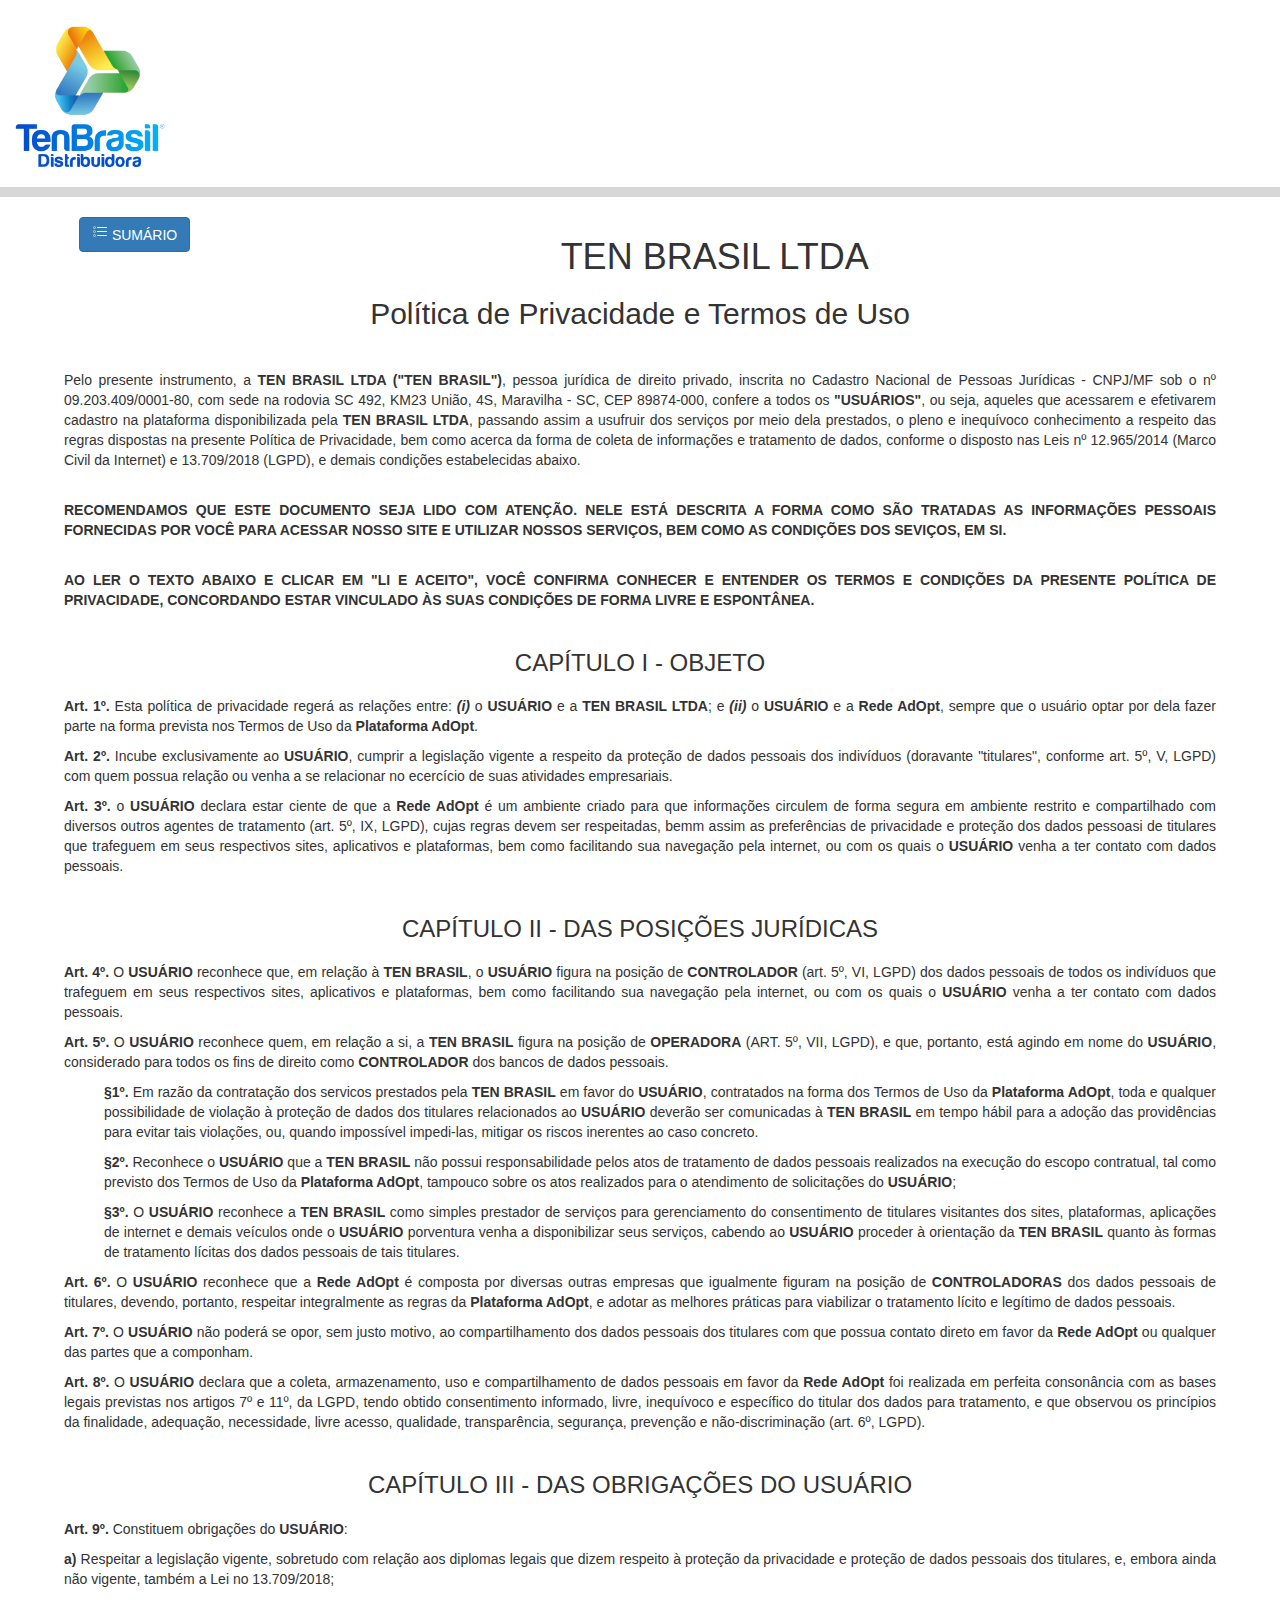
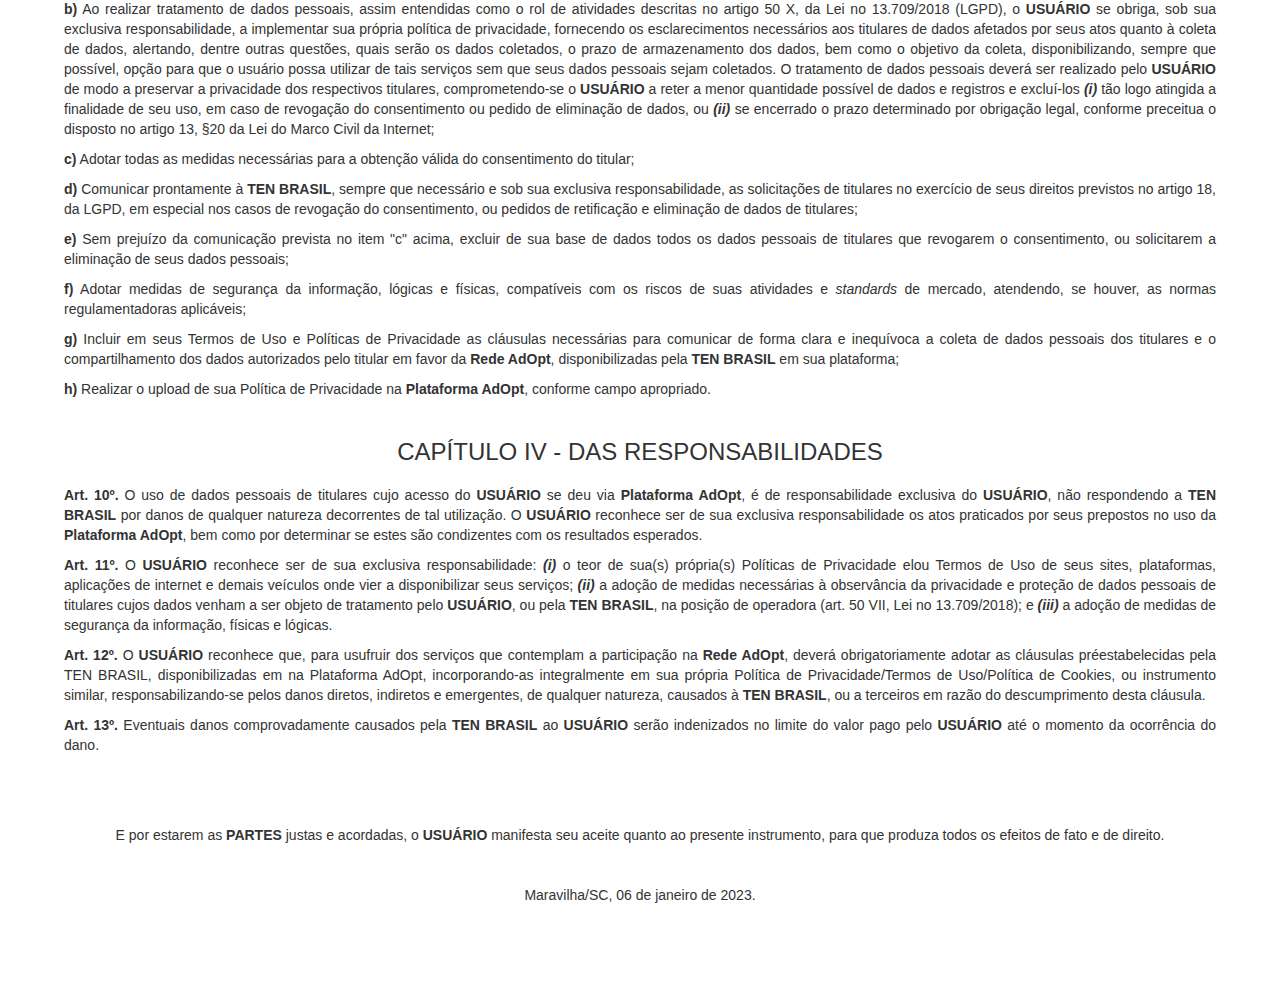
<file: index.html>
<!DOCTYPE html>
<html>
    <head>
        <meta charset="UTF-8">
        <meta name="viewport" content="width=device-width, initial-scale=1">
        <title>Política de Privacidade</title>

        <!-- CSS -->
        <link rel="stylesheet" type="text/CSS" href="teste.css">

        <!-- Fonte Roboto -->
        <link rel="preconnect" href="https://fonts.googleapis.com"><link rel="preconnect" href="https://fonts.gstatic.com" crossorigin>
        <link href="https://fonts.googleapis.com/css2?family=Roboto&display=swap" rel="stylesheet">

        <!-- Bootstrap -->
        <link href="https://cdn.jsdelivr.net/npm/bootstrap@5.3.0-alpha1/dist/css/bootstrap.min.css" rel="stylesheet" integrity="sha384-GLhlTQ8iRABdZLl6O3oVMWSktQOp6b7In1Zl3/Jr59b6EGGoI1aFkw7cmDA6j6gD" crossorigin="anonymous">
        <link rel="stylesheet" href="https://maxcdn.bootstrapcdn.com/bootstrap/3.3.7/css/bootstrap.min.css">

    </head>
    <body class="scrollspy-example posiotion-relative" id="inicio" data-spy="scroll" data-target=".list-group" data-offset="0">
        <div class="container-fluid">
            <div class="row">
                <div class="col-12 d-flex container-fluid justify-content-center" id="imagemTopo">
                    <img class="img-fluid" id="logo" src="logo_2.png" alt="logo_Ten_Brasil">
                </div>
            </div>
            <div class="row">
                <div class="col-2 container-fluid col-md-2 bd-sidebar" id="colunaEsquerda">
                    <div id="sumario">
                        <p class="position-fixed">
                            <a class="btn btn-primary" data-bs-toggle="collapse" href="#collapse" role="button" aria-expanded="false" aria-controls="collapseExample">
                                <svg xmlns="http://www.w3.org/2000/svg" width="16" height="16" fill="currentColor" class="bi bi-list-task" viewBox="0 0 16 16">
                                    <path fill-rule="evenodd" d="M2 2.5a.5.5 0 0 0-.5.5v1a.5.5 0 0 0 .5.5h1a.5.5 0 0 0 .5-.5V3a.5.5 0 0 0-.5-.5H2zM3 3H2v1h1V3z"/>
                                    <path d="M5 3.5a.5.5 0 0 1 .5-.5h9a.5.5 0 0 1 0 1h-9a.5.5 0 0 1-.5-.5zM5.5 7a.5.5 0 0 0 0 1h9a.5.5 0 0 0 0-1h-9zm0 4a.5.5 0 0 0 0 1h9a.5.5 0 0 0 0-1h-9z"/>
                                    <path fill-rule="evenodd" d="M1.5 7a.5.5 0 0 1 .5-.5h1a.5.5 0 0 1 .5.5v1a.5.5 0 0 1-.5.5H2a.5.5 0 0 1-.5-.5V7zM2 7h1v1H2V7zm0 3.5a.5.5 0 0 0-.5.5v1a.5.5 0 0 0 .5.5h1a.5.5 0 0 0 .5-.5v-1a.5.5 0 0 0-.5-.5H2zm1 .5H2v1h1v-1z"/>
                                </svg>
                                SUMÁRIO
                            </a>
                        </p>
                        <div class="collapse position-fixed" id="collapse">
                            <div class="card card-body" id="invisiCard">
                                <div id="list-example" class="list-group">
                                    <a class="list-group-item list-group-item-action" href="#inicio">
                                        Início
                                        <svg xmlns="http://www.w3.org/2000/svg" width="16" height="16" fill="currentColor" class="bi bi-receipt" viewBox="0 0 16 16">
                                            <path d="M1.92.506a.5.5 0 0 1 .434.14L3 1.293l.646-.647a.5.5 0 0 1 .708 0L5 1.293l.646-.647a.5.5 0 0 1 .708 0L7 1.293l.646-.647a.5.5 0 0 1 .708 0L9 1.293l.646-.647a.5.5 0 0 1 .708 0l.646.647.646-.647a.5.5 0 0 1 .708 0l.646.647.646-.647a.5.5 0 0 1 .801.13l.5 1A.5.5 0 0 1 15 2v12a.5.5 0 0 1-.053.224l-.5 1a.5.5 0 0 1-.8.13L13 14.707l-.646.647a.5.5 0 0 1-.708 0L11 14.707l-.646.647a.5.5 0 0 1-.708 0L9 14.707l-.646.647a.5.5 0 0 1-.708 0L7 14.707l-.646.647a.5.5 0 0 1-.708 0L5 14.707l-.646.647a.5.5 0 0 1-.708 0L3 14.707l-.646.647a.5.5 0 0 1-.801-.13l-.5-1A.5.5 0 0 1 1 14V2a.5.5 0 0 1 .053-.224l.5-1a.5.5 0 0 1 .367-.27zm.217 1.338L2 2.118v11.764l.137.274.51-.51a.5.5 0 0 1 .707 0l.646.647.646-.646a.5.5 0 0 1 .708 0l.646.646.646-.646a.5.5 0 0 1 .708 0l.646.646.646-.646a.5.5 0 0 1 .708 0l.646.646.646-.646a.5.5 0 0 1 .708 0l.646.646.646-.646a.5.5 0 0 1 .708 0l.509.509.137-.274V2.118l-.137-.274-.51.51a.5.5 0 0 1-.707 0L12 1.707l-.646.647a.5.5 0 0 1-.708 0L10 1.707l-.646.647a.5.5 0 0 1-.708 0L8 1.707l-.646.647a.5.5 0 0 1-.708 0L6 1.707l-.646.647a.5.5 0 0 1-.708 0L4 1.707l-.646.647a.5.5 0 0 1-.708 0l-.509-.51z"/>
                                            <path d="M3 4.5a.5.5 0 0 1 .5-.5h6a.5.5 0 1 1 0 1h-6a.5.5 0 0 1-.5-.5zm0 2a.5.5 0 0 1 .5-.5h6a.5.5 0 1 1 0 1h-6a.5.5 0 0 1-.5-.5zm0 2a.5.5 0 0 1 .5-.5h6a.5.5 0 1 1 0 1h-6a.5.5 0 0 1-.5-.5zm0 2a.5.5 0 0 1 .5-.5h6a.5.5 0 0 1 0 1h-6a.5.5 0 0 1-.5-.5zm8-6a.5.5 0 0 1 .5-.5h1a.5.5 0 0 1 0 1h-1a.5.5 0 0 1-.5-.5zm0 2a.5.5 0 0 1 .5-.5h1a.5.5 0 0 1 0 1h-1a.5.5 0 0 1-.5-.5zm0 2a.5.5 0 0 1 .5-.5h1a.5.5 0 0 1 0 1h-1a.5.5 0 0 1-.5-.5zm0 2a.5.5 0 0 1 .5-.5h1a.5.5 0 0 1 0 1h-1a.5.5 0 0 1-.5-.5z"/>
                                        </svg>
                                    </a>
                                    <a class="list-group-item list-group-item-action" href="#cabecalho">
                                        Introdução
                                        <svg xmlns="http://www.w3.org/2000/svg" width="16" height="16" fill="currentColor" class="bi bi-receipt" viewBox="0 0 16 16">
                                            <path d="M1.92.506a.5.5 0 0 1 .434.14L3 1.293l.646-.647a.5.5 0 0 1 .708 0L5 1.293l.646-.647a.5.5 0 0 1 .708 0L7 1.293l.646-.647a.5.5 0 0 1 .708 0L9 1.293l.646-.647a.5.5 0 0 1 .708 0l.646.647.646-.647a.5.5 0 0 1 .708 0l.646.647.646-.647a.5.5 0 0 1 .801.13l.5 1A.5.5 0 0 1 15 2v12a.5.5 0 0 1-.053.224l-.5 1a.5.5 0 0 1-.8.13L13 14.707l-.646.647a.5.5 0 0 1-.708 0L11 14.707l-.646.647a.5.5 0 0 1-.708 0L9 14.707l-.646.647a.5.5 0 0 1-.708 0L7 14.707l-.646.647a.5.5 0 0 1-.708 0L5 14.707l-.646.647a.5.5 0 0 1-.708 0L3 14.707l-.646.647a.5.5 0 0 1-.801-.13l-.5-1A.5.5 0 0 1 1 14V2a.5.5 0 0 1 .053-.224l.5-1a.5.5 0 0 1 .367-.27zm.217 1.338L2 2.118v11.764l.137.274.51-.51a.5.5 0 0 1 .707 0l.646.647.646-.646a.5.5 0 0 1 .708 0l.646.646.646-.646a.5.5 0 0 1 .708 0l.646.646.646-.646a.5.5 0 0 1 .708 0l.646.646.646-.646a.5.5 0 0 1 .708 0l.646.646.646-.646a.5.5 0 0 1 .708 0l.509.509.137-.274V2.118l-.137-.274-.51.51a.5.5 0 0 1-.707 0L12 1.707l-.646.647a.5.5 0 0 1-.708 0L10 1.707l-.646.647a.5.5 0 0 1-.708 0L8 1.707l-.646.647a.5.5 0 0 1-.708 0L6 1.707l-.646.647a.5.5 0 0 1-.708 0L4 1.707l-.646.647a.5.5 0 0 1-.708 0l-.509-.51z"/>
                                            <path d="M3 4.5a.5.5 0 0 1 .5-.5h6a.5.5 0 1 1 0 1h-6a.5.5 0 0 1-.5-.5zm0 2a.5.5 0 0 1 .5-.5h6a.5.5 0 1 1 0 1h-6a.5.5 0 0 1-.5-.5zm0 2a.5.5 0 0 1 .5-.5h6a.5.5 0 1 1 0 1h-6a.5.5 0 0 1-.5-.5zm0 2a.5.5 0 0 1 .5-.5h6a.5.5 0 0 1 0 1h-6a.5.5 0 0 1-.5-.5zm8-6a.5.5 0 0 1 .5-.5h1a.5.5 0 0 1 0 1h-1a.5.5 0 0 1-.5-.5zm0 2a.5.5 0 0 1 .5-.5h1a.5.5 0 0 1 0 1h-1a.5.5 0 0 1-.5-.5zm0 2a.5.5 0 0 1 .5-.5h1a.5.5 0 0 1 0 1h-1a.5.5 0 0 1-.5-.5zm0 2a.5.5 0 0 1 .5-.5h1a.5.5 0 0 1 0 1h-1a.5.5 0 0 1-.5-.5z"/>
                                        </svg>
                                    </a>
                                    <a class="list-group-item list-group-item-action" href="#refCap1">
                                        Capítulo 1 - Objeto
                                        <svg xmlns="http://www.w3.org/2000/svg" width="16" height="16" fill="currentColor" class="bi bi-receipt" viewBox="0 0 16 16">
                                            <path d="M1.92.506a.5.5 0 0 1 .434.14L3 1.293l.646-.647a.5.5 0 0 1 .708 0L5 1.293l.646-.647a.5.5 0 0 1 .708 0L7 1.293l.646-.647a.5.5 0 0 1 .708 0L9 1.293l.646-.647a.5.5 0 0 1 .708 0l.646.647.646-.647a.5.5 0 0 1 .708 0l.646.647.646-.647a.5.5 0 0 1 .801.13l.5 1A.5.5 0 0 1 15 2v12a.5.5 0 0 1-.053.224l-.5 1a.5.5 0 0 1-.8.13L13 14.707l-.646.647a.5.5 0 0 1-.708 0L11 14.707l-.646.647a.5.5 0 0 1-.708 0L9 14.707l-.646.647a.5.5 0 0 1-.708 0L7 14.707l-.646.647a.5.5 0 0 1-.708 0L5 14.707l-.646.647a.5.5 0 0 1-.708 0L3 14.707l-.646.647a.5.5 0 0 1-.801-.13l-.5-1A.5.5 0 0 1 1 14V2a.5.5 0 0 1 .053-.224l.5-1a.5.5 0 0 1 .367-.27zm.217 1.338L2 2.118v11.764l.137.274.51-.51a.5.5 0 0 1 .707 0l.646.647.646-.646a.5.5 0 0 1 .708 0l.646.646.646-.646a.5.5 0 0 1 .708 0l.646.646.646-.646a.5.5 0 0 1 .708 0l.646.646.646-.646a.5.5 0 0 1 .708 0l.646.646.646-.646a.5.5 0 0 1 .708 0l.509.509.137-.274V2.118l-.137-.274-.51.51a.5.5 0 0 1-.707 0L12 1.707l-.646.647a.5.5 0 0 1-.708 0L10 1.707l-.646.647a.5.5 0 0 1-.708 0L8 1.707l-.646.647a.5.5 0 0 1-.708 0L6 1.707l-.646.647a.5.5 0 0 1-.708 0L4 1.707l-.646.647a.5.5 0 0 1-.708 0l-.509-.51z"/>
                                            <path d="M3 4.5a.5.5 0 0 1 .5-.5h6a.5.5 0 1 1 0 1h-6a.5.5 0 0 1-.5-.5zm0 2a.5.5 0 0 1 .5-.5h6a.5.5 0 1 1 0 1h-6a.5.5 0 0 1-.5-.5zm0 2a.5.5 0 0 1 .5-.5h6a.5.5 0 1 1 0 1h-6a.5.5 0 0 1-.5-.5zm0 2a.5.5 0 0 1 .5-.5h6a.5.5 0 0 1 0 1h-6a.5.5 0 0 1-.5-.5zm8-6a.5.5 0 0 1 .5-.5h1a.5.5 0 0 1 0 1h-1a.5.5 0 0 1-.5-.5zm0 2a.5.5 0 0 1 .5-.5h1a.5.5 0 0 1 0 1h-1a.5.5 0 0 1-.5-.5zm0 2a.5.5 0 0 1 .5-.5h1a.5.5 0 0 1 0 1h-1a.5.5 0 0 1-.5-.5zm0 2a.5.5 0 0 1 .5-.5h1a.5.5 0 0 1 0 1h-1a.5.5 0 0 1-.5-.5z"/>
                                        </svg>
                                    </a>
                                    <a class="list-group-item list-group-item-action" href="#art_3">
                                        Capítulo 2 - <br/>Das Posições Jurídicas
                                        <svg xmlns="http://www.w3.org/2000/svg" width="16" height="16" fill="currentColor" class="bi bi-receipt" viewBox="0 0 16 16">
                                            <path d="M1.92.506a.5.5 0 0 1 .434.14L3 1.293l.646-.647a.5.5 0 0 1 .708 0L5 1.293l.646-.647a.5.5 0 0 1 .708 0L7 1.293l.646-.647a.5.5 0 0 1 .708 0L9 1.293l.646-.647a.5.5 0 0 1 .708 0l.646.647.646-.647a.5.5 0 0 1 .708 0l.646.647.646-.647a.5.5 0 0 1 .801.13l.5 1A.5.5 0 0 1 15 2v12a.5.5 0 0 1-.053.224l-.5 1a.5.5 0 0 1-.8.13L13 14.707l-.646.647a.5.5 0 0 1-.708 0L11 14.707l-.646.647a.5.5 0 0 1-.708 0L9 14.707l-.646.647a.5.5 0 0 1-.708 0L7 14.707l-.646.647a.5.5 0 0 1-.708 0L5 14.707l-.646.647a.5.5 0 0 1-.708 0L3 14.707l-.646.647a.5.5 0 0 1-.801-.13l-.5-1A.5.5 0 0 1 1 14V2a.5.5 0 0 1 .053-.224l.5-1a.5.5 0 0 1 .367-.27zm.217 1.338L2 2.118v11.764l.137.274.51-.51a.5.5 0 0 1 .707 0l.646.647.646-.646a.5.5 0 0 1 .708 0l.646.646.646-.646a.5.5 0 0 1 .708 0l.646.646.646-.646a.5.5 0 0 1 .708 0l.646.646.646-.646a.5.5 0 0 1 .708 0l.646.646.646-.646a.5.5 0 0 1 .708 0l.509.509.137-.274V2.118l-.137-.274-.51.51a.5.5 0 0 1-.707 0L12 1.707l-.646.647a.5.5 0 0 1-.708 0L10 1.707l-.646.647a.5.5 0 0 1-.708 0L8 1.707l-.646.647a.5.5 0 0 1-.708 0L6 1.707l-.646.647a.5.5 0 0 1-.708 0L4 1.707l-.646.647a.5.5 0 0 1-.708 0l-.509-.51z"/>
                                            <path d="M3 4.5a.5.5 0 0 1 .5-.5h6a.5.5 0 1 1 0 1h-6a.5.5 0 0 1-.5-.5zm0 2a.5.5 0 0 1 .5-.5h6a.5.5 0 1 1 0 1h-6a.5.5 0 0 1-.5-.5zm0 2a.5.5 0 0 1 .5-.5h6a.5.5 0 1 1 0 1h-6a.5.5 0 0 1-.5-.5zm0 2a.5.5 0 0 1 .5-.5h6a.5.5 0 0 1 0 1h-6a.5.5 0 0 1-.5-.5zm8-6a.5.5 0 0 1 .5-.5h1a.5.5 0 0 1 0 1h-1a.5.5 0 0 1-.5-.5zm0 2a.5.5 0 0 1 .5-.5h1a.5.5 0 0 1 0 1h-1a.5.5 0 0 1-.5-.5zm0 2a.5.5 0 0 1 .5-.5h1a.5.5 0 0 1 0 1h-1a.5.5 0 0 1-.5-.5zm0 2a.5.5 0 0 1 .5-.5h1a.5.5 0 0 1 0 1h-1a.5.5 0 0 1-.5-.5z"/>
                                        </svg>
                                    </a>
                                    <a class="list-group-item list-group-item-action" href="#art_8">
                                        Capítulo 3 - <br/>Das Obrigações do Usuário
                                        <svg xmlns="http://www.w3.org/2000/svg" width="16" height="16" fill="currentColor" class="bi bi-receipt" viewBox="0 0 16 16">
                                            <path d="M1.92.506a.5.5 0 0 1 .434.14L3 1.293l.646-.647a.5.5 0 0 1 .708 0L5 1.293l.646-.647a.5.5 0 0 1 .708 0L7 1.293l.646-.647a.5.5 0 0 1 .708 0L9 1.293l.646-.647a.5.5 0 0 1 .708 0l.646.647.646-.647a.5.5 0 0 1 .708 0l.646.647.646-.647a.5.5 0 0 1 .801.13l.5 1A.5.5 0 0 1 15 2v12a.5.5 0 0 1-.053.224l-.5 1a.5.5 0 0 1-.8.13L13 14.707l-.646.647a.5.5 0 0 1-.708 0L11 14.707l-.646.647a.5.5 0 0 1-.708 0L9 14.707l-.646.647a.5.5 0 0 1-.708 0L7 14.707l-.646.647a.5.5 0 0 1-.708 0L5 14.707l-.646.647a.5.5 0 0 1-.708 0L3 14.707l-.646.647a.5.5 0 0 1-.801-.13l-.5-1A.5.5 0 0 1 1 14V2a.5.5 0 0 1 .053-.224l.5-1a.5.5 0 0 1 .367-.27zm.217 1.338L2 2.118v11.764l.137.274.51-.51a.5.5 0 0 1 .707 0l.646.647.646-.646a.5.5 0 0 1 .708 0l.646.646.646-.646a.5.5 0 0 1 .708 0l.646.646.646-.646a.5.5 0 0 1 .708 0l.646.646.646-.646a.5.5 0 0 1 .708 0l.646.646.646-.646a.5.5 0 0 1 .708 0l.509.509.137-.274V2.118l-.137-.274-.51.51a.5.5 0 0 1-.707 0L12 1.707l-.646.647a.5.5 0 0 1-.708 0L10 1.707l-.646.647a.5.5 0 0 1-.708 0L8 1.707l-.646.647a.5.5 0 0 1-.708 0L6 1.707l-.646.647a.5.5 0 0 1-.708 0L4 1.707l-.646.647a.5.5 0 0 1-.708 0l-.509-.51z"/>
                                            <path d="M3 4.5a.5.5 0 0 1 .5-.5h6a.5.5 0 1 1 0 1h-6a.5.5 0 0 1-.5-.5zm0 2a.5.5 0 0 1 .5-.5h6a.5.5 0 1 1 0 1h-6a.5.5 0 0 1-.5-.5zm0 2a.5.5 0 0 1 .5-.5h6a.5.5 0 1 1 0 1h-6a.5.5 0 0 1-.5-.5zm0 2a.5.5 0 0 1 .5-.5h6a.5.5 0 0 1 0 1h-6a.5.5 0 0 1-.5-.5zm8-6a.5.5 0 0 1 .5-.5h1a.5.5 0 0 1 0 1h-1a.5.5 0 0 1-.5-.5zm0 2a.5.5 0 0 1 .5-.5h1a.5.5 0 0 1 0 1h-1a.5.5 0 0 1-.5-.5zm0 2a.5.5 0 0 1 .5-.5h1a.5.5 0 0 1 0 1h-1a.5.5 0 0 1-.5-.5zm0 2a.5.5 0 0 1 .5-.5h1a.5.5 0 0 1 0 1h-1a.5.5 0 0 1-.5-.5z"/>
                                        </svg>
                                    </a>
                                    <a class="list-group-item list-group-item-action" href="#obriga_g" id="is4">
                                        Capítulo 4 - <br/>Das Responsabilidades
                                        <svg xmlns="http://www.w3.org/2000/svg" width="16" height="16" fill="currentColor" class="bi bi-receipt-cutoff" viewBox="0 0 16 16">
                                            <path d="M3 4.5a.5.5 0 0 1 .5-.5h6a.5.5 0 1 1 0 1h-6a.5.5 0 0 1-.5-.5zm0 2a.5.5 0 0 1 .5-.5h6a.5.5 0 1 1 0 1h-6a.5.5 0 0 1-.5-.5zm0 2a.5.5 0 0 1 .5-.5h6a.5.5 0 1 1 0 1h-6a.5.5 0 0 1-.5-.5zm0 2a.5.5 0 0 1 .5-.5h6a.5.5 0 0 1 0 1h-6a.5.5 0 0 1-.5-.5zm0 2a.5.5 0 0 1 .5-.5h6a.5.5 0 0 1 0 1h-6a.5.5 0 0 1-.5-.5zM11.5 4a.5.5 0 0 0 0 1h1a.5.5 0 0 0 0-1h-1zm0 2a.5.5 0 0 0 0 1h1a.5.5 0 0 0 0-1h-1zm0 2a.5.5 0 0 0 0 1h1a.5.5 0 0 0 0-1h-1zm0 2a.5.5 0 0 0 0 1h1a.5.5 0 0 0 0-1h-1zm0 2a.5.5 0 0 0 0 1h1a.5.5 0 0 0 0-1h-1z"/>
                                            <path d="M2.354.646a.5.5 0 0 0-.801.13l-.5 1A.5.5 0 0 0 1 2v13H.5a.5.5 0 0 0 0 1h15a.5.5 0 0 0 0-1H15V2a.5.5 0 0 0-.053-.224l-.5-1a.5.5 0 0 0-.8-.13L13 1.293l-.646-.647a.5.5 0 0 0-.708 0L11 1.293l-.646-.647a.5.5 0 0 0-.708 0L9 1.293 8.354.646a.5.5 0 0 0-.708 0L7 1.293 6.354.646a.5.5 0 0 0-.708 0L5 1.293 4.354.646a.5.5 0 0 0-.708 0L3 1.293 2.354.646zm-.217 1.198.51.51a.5.5 0 0 0 .707 0L4 1.707l.646.647a.5.5 0 0 0 .708 0L6 1.707l.646.647a.5.5 0 0 0 .708 0L8 1.707l.646.647a.5.5 0 0 0 .708 0L10 1.707l.646.647a.5.5 0 0 0 .708 0L12 1.707l.646.647a.5.5 0 0 0 .708 0l.509-.51.137.274V15H2V2.118l.137-.274z"/>
                                        </svg>
                                    </a>
                                </div>
                            </div>
                        </div>
                    </div>
                </div>
                <div class="col-8" id="colunaPrincipal">
                    <div id="cabecalho">
                        <h1 class="tenBrasil" id="tenBrasil">
                            TEN BRASIL LTDA
                        </h1>
                        <h2 id="nomeDocumento">
                            Política de Privacidade e Termos de Uso
                        </h2>
                    </div>
                    <div class="text-justify" id="conteudo">
                        <div id="introducao">
                            <p>
                                Pelo presente instrumento, a <strong>TEN BRASIL LTDA ("TEN BRASIL")</strong>, pessoa jurídica de direito privado, inscrita no Cadastro Nacional de Pessoas Jurídicas - CNPJ/MF sob o nº 09.203.409/0001-80, com sede na rodovia SC 492, KM23 União, 4S, Maravilha - SC, CEP 89874-000, confere a todos os <strong>"USUÁRIOS"</strong>, ou seja, aqueles que acessarem e efetivarem cadastro na plataforma disponibilizada pela <strong>TEN BRASIL LTDA</strong>, passando assim a usufruir dos serviços por meio dela prestados, o pleno e inequívoco conhecimento a respeito das regras dispostas na presente Política de Privacidade, bem como acerca da forma de coleta de informações e tratamento de dados, conforme o disposto nas Leis nº 12.965/2014 (Marco Civil da Internet) e 13.709/2018 (LGPD), e demais condições estabelecidas abaixo.
                            </p>
                            <br/>
                            <p>
                                <strong>
                                    RECOMENDAMOS QUE ESTE DOCUMENTO SEJA LIDO COM ATENÇÃO. NELE ESTÁ DESCRITA A FORMA COMO SÃO TRATADAS AS INFORMAÇÕES PESSOAIS FORNECIDAS POR VOCÊ PARA ACESSAR NOSSO SITE E UTILIZAR NOSSOS SERVIÇOS, BEM COMO AS CONDIÇÕES DOS SEVIÇOS, EM SI.
                                </strong>
                            </p>
                            <br/>
                            <div id="refCap1">
                                <p>
                                    <strong>
                                        AO LER O TEXTO ABAIXO E CLICAR EM "LI E ACEITO", VOCÊ CONFIRMA CONHECER E ENTENDER OS TERMOS E CONDIÇÕES DA PRESENTE POLÍTICA DE PRIVACIDADE, CONCORDANDO ESTAR VINCULADO ÀS SUAS CONDIÇÕES DE FORMA LIVRE E ESPONTÂNEA.
                                    </strong>
                                </p>
                            </div>
                        </div>
                        <div class="capitulo">
                            <h3 class="tituloCapitulo" id="capitulo_1">
                                CAPÍTULO I - OBJETO
                            </h3>
                            <div class="artigoContainer">
                                <p id="artigo_1">
                                    <strong>Art. 1º.</strong> Esta política de privacidade regerá as relações entre: <b><i>(i)</i></b> o <strong>USUÁRIO</strong> e a <strong>TEN BRASIL LTDA</strong>; e <b><i>(ii)</i></b> o <strong>USUÁRIO</strong> e a <strong>Rede AdOpt</strong>, sempre que o usuário optar por dela fazer parte na forma prevista nos Termos de Uso da <strong>Plataforma AdOpt</strong>.
                                </p>
                                <div id="artigo_2">
                                    <p>
                                        <strong>Art. 2º.</strong> Incube exclusivamente ao <strong>USUÁRIO</strong>, cumprir a legislação vigente a respeito da proteção de dados pessoais dos indivíduos (doravante "titulares", conforme art. 5º, V, LGPD) com quem possua relação ou venha a se relacionar no ecercício de suas atividades empresariais.
                                    </p>
                                </div>
                                <div id="artigo_3">
                                    <p id="art_3">
                                        <strong>Art. 3º.</strong> o <strong>USUÁRIO</strong> declara estar ciente de que a <strong>Rede AdOpt</strong> é um ambiente criado para que informações circulem de forma segura em ambiente restrito e compartilhado com diversos outros agentes de tratamento (art. 5º, IX, LGPD), cujas regras devem ser respeitadas, bemm assim as preferências de privacidade e proteção dos dados pessoasi de titulares que trafeguem em seus respectivos sites, aplicativos e plataformas, bem como facilitando sua navegação pela internet, ou com os quais o <strong>USUÁRIO</strong> venha a ter contato com dados pessoais.
                                    </p>
                                </div>
                            </div>
                        </div>
                        <div class="capitulo">
                            <h3 class="tituloCapitulo" id="capitulo_2">
                                CAPÍTULO II - DAS POSIÇÕES JURÍDICAS
                            </h3>
                            <div class="artigoContainer">
                                <p id="artigo_4">
                                    <strong>Art. 4º.</strong> O <strong>USUÁRIO</strong> reconhece que, em relação à <strong>TEN BRASIL</strong>, o <strong>USUÁRIO</strong> figura na posição de <strong>CONTROLADOR</strong> (art. 5º, VI, LGPD) dos dados pessoais de todos os indivíduos que trafeguem em seus respectivos sites, aplicativos e plataformas, bem como facilitando sua navegação pela internet, ou com os quais o <strong>USUÁRIO</strong> venha a ter contato com dados pessoais.
                                </p>
                                <p id="artigo_5">
                                    <strong>Art. 5º.</strong> O <strong>USUÁRIO</strong> reconhece quem, em relação a si, a <strong>TEN BRASIL</strong> figura na posição de <strong>OPERADORA</strong> (ART. 5º, VII, LGPD), e que, portanto, está agindo em nome do <strong>USUÁRIO</strong>, considerado para todos os fins de direito como <strong>CONTROLADOR</strong> dos bancos de dados pessoais.
                                </p>
                                <div class="incisoContainer">
                                    <p class="inciso">
                                        <strong>&sect;1º.</strong> Em razão da contratação dos servicos prestados pela <strong>TEN BRASIL</strong> em favor do <strong>USUÁRIO</strong>, contratados na forma dos Termos de Uso da <strong>Plataforma AdOpt</strong>, toda e qualquer possibilidade de violação à proteção de dados dos titulares relacionados ao <strong>USUÁRIO</strong> deverão ser comunicadas à <strong>TEN BRASIL</strong> em tempo hábil para a adoção das providências para evitar tais violações, ou, quando impossível impedi-las, mitigar os riscos inerentes ao caso concreto.
                                    </p>
                                    <p class="inciso">
                                        <strong>&sect;2º.</strong> Reconhece o <strong>USUÁRIO</strong> que a <strong>TEN BRASIL</strong> não possui responsabilidade pelos atos de tratamento de dados pessoais realizados na execução do escopo contratual, tal como previsto dos Termos de Uso da <strong>Plataforma AdOpt</strong>, tampouco sobre os atos realizados para o atendimento de solicitações do <strong>USUÁRIO</strong>;
                                    </p>
                                    <p class="inciso">
                                        <strong>&sect;3º.</strong> O <strong>USUÁRIO</strong> reconhece a <strong>TEN BRASIL</strong> como simples prestador de serviços para gerenciamento do consentimento de titulares visitantes dos sites, plataformas, aplicações de internet e demais veículos onde o <strong>USUÁRIO</strong> porventura venha a disponibilizar seus serviços, cabendo ao <strong>USUÁRIO</strong> proceder à orientação da <strong>TEN BRASIL</strong> quanto às formas de tratamento lícitas dos dados pessoais de tais titulares.
                                    </p>
                                </div>
                                <p id="artigo_6">
                                    <strong>Art. 6º.</strong> O <strong>USUÁRIO</strong> reconhece que a <strong>Rede AdOpt</strong> é composta por diversas outras empresas que igualmente figuram na posição de <strong>CONTROLADORAS</strong> dos dados pessoais de titulares, devendo, portanto, respeitar integralmente as regras da <strong>Plataforma AdOpt</strong>, e adotar as melhores práticas para viabilizar o tratamento lícito e legítimo de dados pessoais.
                                </p>
                                <div id="artigo_7">
                                    <p>
                                        <strong>Art. 7º.</strong> O <strong>USUÁRIO</strong> não poderá se opor, sem justo motivo, ao compartilhamento dos dados pessoais dos titulares com que possua contato direto em favor da <strong>Rede AdOpt</strong> ou qualquer das partes que a componham.
                                    </p>
                                </div>
                                <div id="artigo_8">
                                    <p id="art_8">
                                        <strong>Art. 8º.</strong>  O <strong>USUÁRIO</strong> declara que a coleta, armazenamento, uso e compartilhamento de dados pessoais em favor da <strong>Rede AdOpt</strong> foi realizada em perfeita consonância com as bases legais previstas nos artigos 7º e 11º, da LGPD, tendo obtido consentimento informado, livre, inequívoco e específico do titular dos dados para tratamento, e que observou os princípios da finalidade, adequação, necessidade, livre acesso, qualidade, transparência, segurança, prevenção e não-discriminação (art. 6º, LGPD).
                                    </p>
                                </div>
                            </div>
                        </div>
                        <div class="capitulo">
                            <h3 class="tituloCapitulo" id="capitulo_3">
                                CAPÍTULO III - DAS OBRIGAÇÕES DO USUÁRIO
                            </h3>
                            <div class="artigoContainer">
                                <p id="artigo_9">
                                    <strong>Art. 9º.</strong> Constituem obrigações do <strong>USUÁRIO</strong>:
                                </p>
                                <div id="obrigacaoContainer">
                                    <p id="obrigacao_a">
                                        <strong>a)</strong> Respeitar a legislação vigente, sobretudo com relação aos diplomas legais que dizem respeito à proteção da privacidade e proteção de dados pessoais dos titulares, e, embora ainda não vigente, também a Lei no 13.709/2018;
                                    </p>
                                    <p id="obrigacao_b">
                                        <strong>b)</strong> Ao realizar tratamento de dados pessoais, assim entendidas como o rol de atividades descritas no artigo 50 X, da Lei no 13.709/2018 (LGPD), o <strong>USUÁRIO</strong> se obriga, sob sua exclusiva responsabilidade, a implementar sua própria política de privacidade, fornecendo os esclarecimentos necessários aos titulares de dados afetados por seus atos quanto à coleta de dados, alertando, dentre outras questões, quais serão os dados coletados, o prazo de armazenamento dos dados, bem como o objetivo da coleta, disponibilizando, sempre que possível, opção para que o usuário possa utilizar de tais serviços sem que seus dados pessoais sejam coletados. O tratamento de dados pessoais deverá ser realizado pelo <strong>USUÁRIO</strong> de modo a preservar a privacidade dos respectivos titulares, comprometendo-se o <strong>USUÁRIO</strong> a reter a menor quantidade possível de dados e registros e excluí-los <strong><i>(i)</i></strong> tão logo atingida a finalidade de seu uso, em caso de revogação do consentimento ou pedido de eliminação de dados, ou <strong><i>(ii)</i></strong> se encerrado o prazo determinado por obrigação legal, conforme preceitua o disposto no artigo 13, §20 da Lei do Marco Civil da Internet;
                                    </p>
                                    <p id="obrigacao_c">
                                        <strong>c)</strong> Adotar todas as medidas necessárias para a obtenção válida do consentimento do titular;
                                    </p>
                                    <p id="obrigacao_d">
                                        <strong>d)</strong> Comunicar prontamente à <strong>TEN BRASIL</strong>, sempre que necessário e sob sua exclusiva responsabilidade, as solicitações de titulares no exercício de seus direitos previstos no artigo 18, da LGPD, em especial nos casos de revogação do consentimento, ou pedidos de retificação e eliminação de dados de titulares;
                                    </p>
                                    <p id="obrigacao_e">
                                        <strong>e)</strong> Sem prejuízo da comunicação prevista no item "c" acima, excluir de sua base de dados todos os dados pessoais de titulares que revogarem o consentimento, ou solicitarem a eliminação de seus dados pessoais;
                                    </p>
                                    <div id="obrigacao_f">
                                        <p>
                                            <strong>f)</strong> Adotar medidas de segurança da informação, lógicas e físicas, compatíveis com os riscos de suas atividades e <i>standards</i> de mercado, atendendo, se houver, as normas regulamentadoras aplicáveis;
                                        </p>
                                    </div>
                                    <div id="obrigacao_g">
                                        <p id="obriga_g">
                                            <strong>g)</strong> Incluir em seus Termos de Uso e Políticas de Privacidade as cláusulas necessárias para comunicar de forma clara e inequívoca a coleta de dados pessoais dos titulares e o compartilhamento dos dados autorizados pelo titular em favor da <strong>Rede AdOpt</strong>, disponibilizadas pela <strong>TEN BRASIL</strong> em sua plataforma;
                                        </p>
                                    </div>
                                    <p id="obrigacao_h">
                                        <strong>h)</strong> Realizar o upload de sua Política de Privacidade na <strong>Plataforma AdOpt</strong>, conforme campo apropriado.
                                    </p>
                                </div>
                            </div>
                        </div>
                        <div class="capitulo">
                            <h3 class="tituloCapitulo" id="capitulo_4">
                                CAPÍTULO IV - DAS RESPONSABILIDADES
                            </h3>
                            <div class="artigoContainer">
                                <p id="artigo_10">
                                    <strong>Art. 10º.</strong> O uso de dados pessoais de titulares cujo acesso do <strong>USUÁRIO</strong> se deu via <strong>Plataforma AdOpt</strong>, é de responsabilidade exclusiva do <strong>USUÁRIO</strong>, não respondendo a <strong>TEN BRASIL</strong> por danos de qualquer natureza decorrentes de tal utilização. O <strong>USUÁRIO</strong> reconhece ser de sua exclusiva responsabilidade os atos praticados por seus prepostos no uso da <strong>Plataforma AdOpt</strong>, bem como por determinar se estes são condizentes com os resultados esperados.
                                </p>
                                <p id="artigo_11">
                                    <strong>Art. 11º.</strong> O <strong>USUÁRIO</strong> reconhece ser de sua exclusiva responsabilidade: <strong><i>(i)</i></strong> o teor de sua(s) própria(s) Políticas de Privacidade elou Termos de Uso de seus sites, plataformas, aplicações de internet e demais veículos onde vier a disponibilizar seus serviços; <strong><i>(ii)</i></strong> a adoção de medidas necessárias à observância da privacidade e proteção de dados pessoais de titulares cujos dados venham a ser objeto de tratamento pelo <strong>USUÁRIO</strong>, ou pela <strong>TEN BRASIL</strong>, na posição de operadora (art. 50 VII, Lei no 13.709/2018); e <strong><i>(iii)</i></strong> a adoção de medidas de segurança da informação, físicas e lógicas.
                                </p>
                                <p id="artigo_12">
                                    <strong>Art. 12º.</strong> O <strong>USUÁRIO</strong> reconhece que, para usufruir dos serviços que contemplam a participação na <strong>Rede AdOpt</strong>, deverá obrigatoriamente adotar as cláusulas préestabelecidas pela TEN BRASIL, disponibilizadas em na Plataforma AdOpt, incorporando-as integralmente em sua própria Política de Privacidade/Termos de Uso/Política de Cookies, ou instrumento similar, responsabilizando-se pelos danos diretos, indiretos e emergentes, de qualquer natureza, causados à <strong>TEN BRASIL</strong>, ou a terceiros em razão do descumprimento desta cláusula.
                                </p>
                                <p id="artigo_13">
                                    <strong>Art. 13º.</strong> Eventuais danos comprovadamente causados pela <strong>TEN BRASIL</strong> ao <strong>USUÁRIO</strong> serão indenizados no limite do valor pago pelo <strong>USUÁRIO</strong> até o momento da ocorrência do dano.
                                </p>
                            </div>
                        </div>
                    </div>
                </div>
                <div class="col-2" id="vazioDireito"></div>
            </div>
            <div class="row">
                <div class="col-12 container-fluid" id="rodape">
                    <p id="rodapeT1">
                        E por estarem as <strong>PARTES</strong> justas e acordadas, o <strong>USUÁRIO</strong> manifesta seu aceite quanto ao presente instrumento, para que produza todos os efeitos de fato e de direito.
                    </p>
                    <p id="rodapeT2">
                        Maravilha/SC, 06 de janeiro de 2023.
                    </p>
                </div>
            </div>
        </div>
        <script src="https://code.jquery.com/jquery-3.3.1.slim.min.js" integrity="sha384-q8i/X+965DzO0rT7abK41JStQIAqVgRVzpbzo5smXKp4YfRvH+8abtTE1Pi6jizo" crossorigin="anonymous"></script>
        <script src="https://cdnjs.cloudflare.com/ajax/libs/popper.js/1.14.3/umd/popper.min.js" integrity="sha384-ZMP7rVo3mIykV+2+9J3UJ46jBk0WLaUAdn689aCwoqbBJiSnjAK/l8WvCWPIPm49" crossorigin="anonymous"></script>
        <script src="https://stackpath.bootstrapcdn.com/bootstrap/4.1.3/js/bootstrap.min.js" integrity="sha384-ChfqqxuZUCnJSK3+MXmPNIyE6ZbWh2IMqE241rYiqJxyMiZ6OW/JmZQ5stwEULTy" crossorigin="anonymous"></script>
        <script src="https://cdn.jsdelivr.net/npm/bootstrap@5.3.0-alpha1/dist/js/bootstrap.bundle.min.js" integrity="sha384-w76AqPfDkMBDXo30jS1Sgez6pr3x5MlQ1ZAGC+nuZB+EYdgRZgiwxhTBTkF7CXvN" crossorigin="anonymous"></script>
    </body>
</html>
</file>
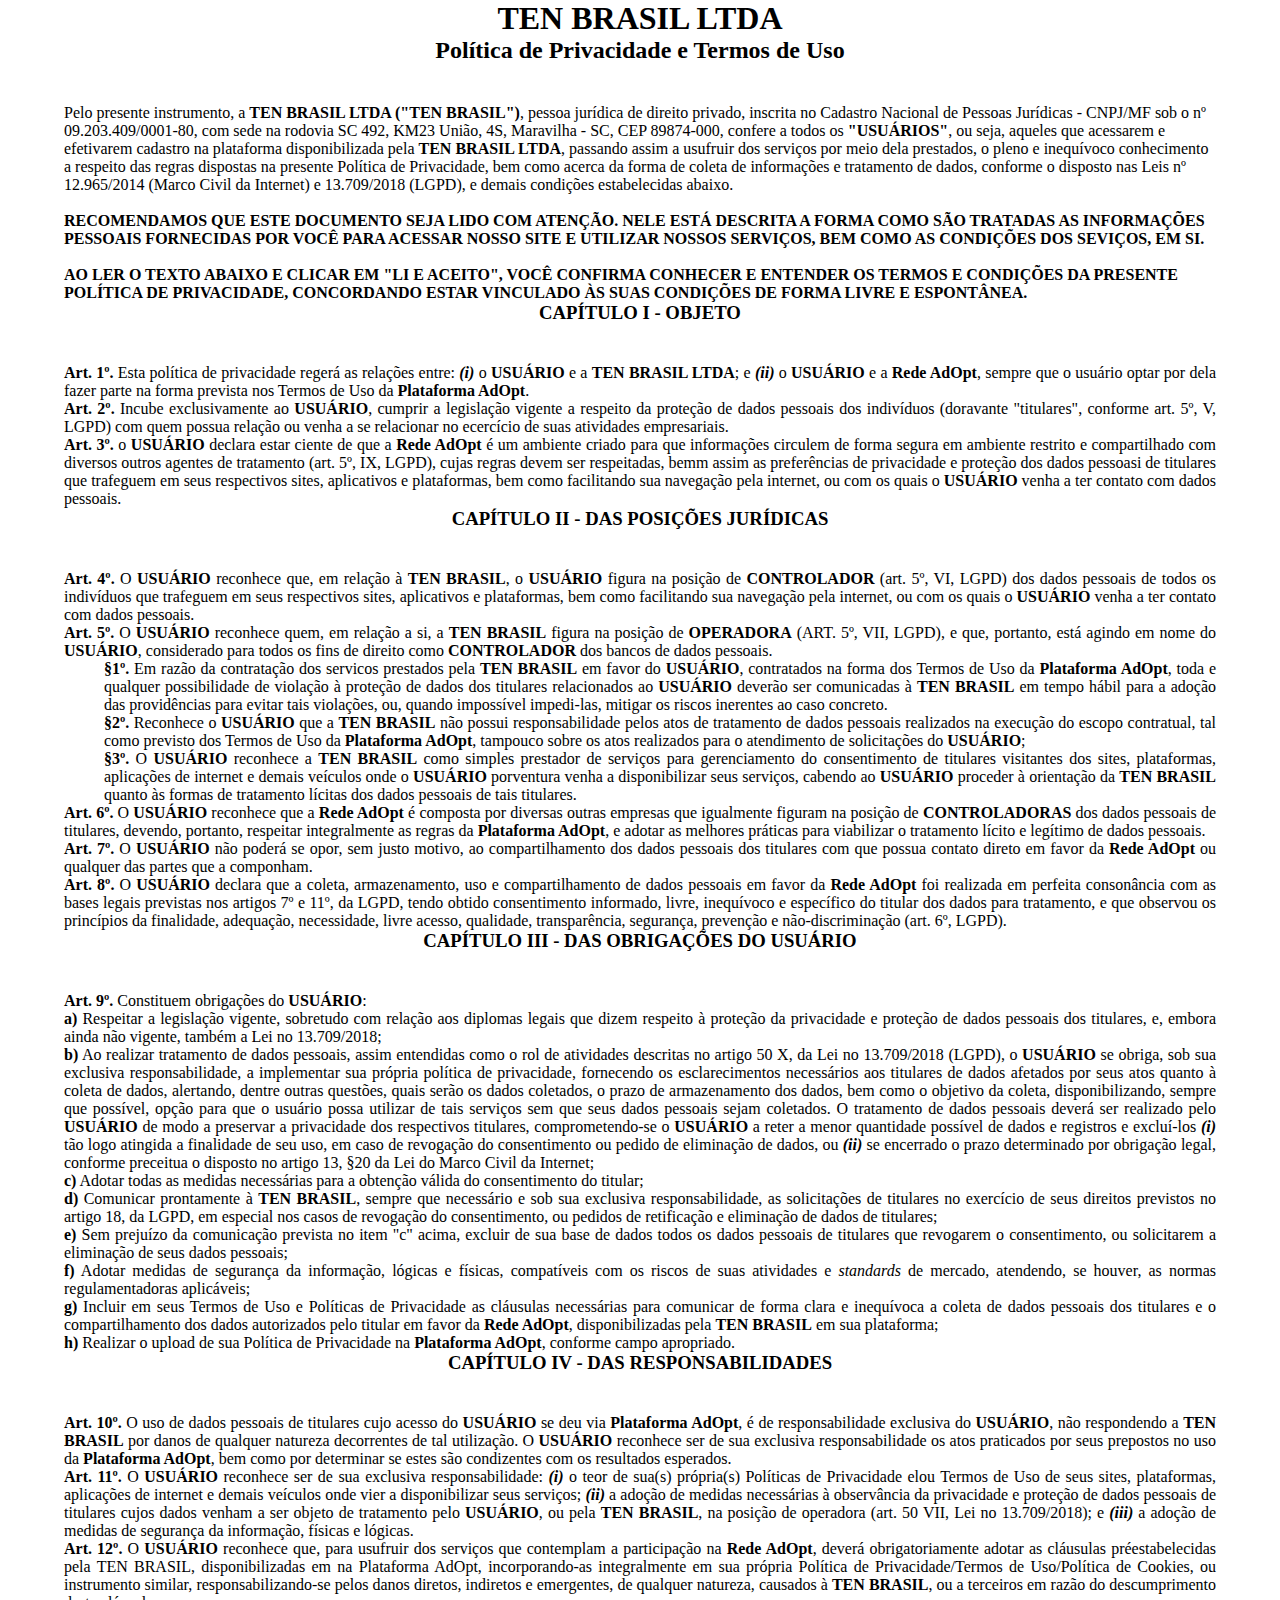
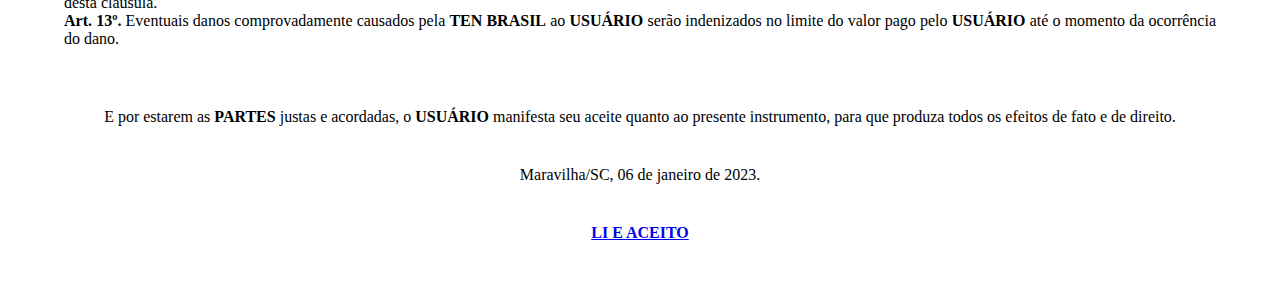
<file: teste.html>
<!DOCTYPE html>
<html>
    <head>
        <meta charset="UTF-8">
        <meta name="viewport" content="width=device-width, initial-scale=1.0">
        <title>Política de Privacidade</title>
        <link rel="stylesheet" type="text/css" href="teste.css">
    </head>
    <body>
        <div id="indiceLateral">

        </div>
        <div class="cabecalho" id="cabecalho">
            <h1 class="tenBrasil" id="tenBrasil">
                TEN BRASIL LTDA
            </h1>
            <h2 class="nomeDocumento" id="nomeDocumento">
                Política de Privacidade e Termos de Uso
            </h2>
        </div>
        <div class="conteudo" id="conteudo">
            <div id="introducao">
                <p>
                    Pelo presente instrumento, a <strong>TEN BRASIL LTDA ("TEN BRASIL")</strong>, pessoa jurídica de direito privado, inscrita no Cadastro Nacional de Pessoas Jurídicas - CNPJ/MF sob o nº 09.203.409/0001-80, com sede na rodovia SC 492, KM23 União, 4S, Maravilha - SC, CEP 89874-000, confere a todos os <strong>"USUÁRIOS"</strong>, ou seja, aqueles que acessarem e efetivarem cadastro na plataforma disponibilizada pela <strong>TEN BRASIL LTDA</strong>, passando assim a usufruir dos serviços por meio dela prestados, o pleno e inequívoco conhecimento a respeito das regras dispostas na presente Política de Privacidade, bem como acerca da forma de coleta de informações e tratamento de dados, conforme o disposto nas Leis nº 12.965/2014 (Marco Civil da Internet) e 13.709/2018 (LGPD), e demais condições estabelecidas abaixo.
                </p>
                <br/>
                <p>
                    <strong>
                        RECOMENDAMOS QUE ESTE DOCUMENTO SEJA LIDO COM ATENÇÃO. NELE ESTÁ DESCRITA A FORMA COMO SÃO TRATADAS AS INFORMAÇÕES PESSOAIS FORNECIDAS POR VOCÊ PARA ACESSAR NOSSO SITE E UTILIZAR NOSSOS SERVIÇOS, BEM COMO AS CONDIÇÕES DOS SEVIÇOS, EM SI.
                    </strong>
                </p>
                <br/>
                <p>
                    <strong>
                        AO LER O TEXTO ABAIXO E CLICAR EM "LI E ACEITO", VOCÊ CONFIRMA CONHECER E ENTENDER OS TERMOS E CONDIÇÕES DA PRESENTE POLÍTICA DE PRIVACIDADE, CONCORDANDO ESTAR VINCULADO ÀS SUAS CONDIÇÕES DE FORMA LIVRE E ESPONTÂNEA.
                    </strong>
                </p>
            </div>
            <div class="secao" id="secao_1">
                <h3 class="tituloCapitulo" id="tituloCapitulo_1">
                    CAPÍTULO I - OBJETO
                </h3>
                <div class="capitulo" id="capitulo_1">
                    <p class="artigo" id="artigo_1">
                        <strong>Art. 1º.</strong> Esta política de privacidade regerá as relações entre: <b><i>(i)</i></b> o <strong>USUÁRIO</strong> e a <strong>TEN BRASIL LTDA</strong>; e <b><i>(ii)</i></b> o <strong>USUÁRIO</strong> e a <strong>Rede AdOpt</strong>, sempre que o usuário optar por dela fazer parte na forma prevista nos Termos de Uso da <strong>Plataforma AdOpt</strong>.
                    </p>
                    <p class="artigo" id="artigo_2">
                        <strong>Art. 2º.</strong> Incube exclusivamente ao <strong>USUÁRIO</strong>, cumprir a legislação vigente a respeito da proteção de dados pessoais dos indivíduos (doravante "titulares", conforme art. 5º, V, LGPD) com quem possua relação ou venha a se relacionar no ecercício de suas atividades empresariais.
                    </p>
                    <p class="artigo" id="artigo_3">
                        <strong>Art. 3º.</strong> o <strong>USUÁRIO</strong> declara estar ciente de que a <strong>Rede AdOpt</strong> é um ambiente criado para que informações circulem de forma segura em ambiente restrito e compartilhado com diversos outros agentes de tratamento (art. 5º, IX, LGPD), cujas regras devem ser respeitadas, bemm assim as preferências de privacidade e proteção dos dados pessoasi de titulares que trafeguem em seus respectivos sites, aplicativos e plataformas, bem como facilitando sua navegação pela internet, ou com os quais o <strong>USUÁRIO</strong> venha a ter contato com dados pessoais.
                    </p>
                </div>
            </div>
            <div class="secao" id="secao_2">
                <h3 class="tituloCapitulo" id="tituloCapitulo_2">
                    CAPÍTULO II - DAS POSIÇÕES JURÍDICAS
                </h3>
                <div class="capitulo" id="capitulo_2">
                    <p class="artigo" id="artigo_4">
                        <strong>Art. 4º.</strong> O <strong>USUÁRIO</strong> reconhece que, em relação à <strong>TEN BRASIL</strong>, o <strong>USUÁRIO</strong> figura na posição de <strong>CONTROLADOR</strong> (art. 5º, VI, LGPD) dos dados pessoais de todos os indivíduos que trafeguem em seus respectivos sites, aplicativos e plataformas, bem como facilitando sua navegação pela internet, ou com os quais o <strong>USUÁRIO</strong> venha a ter contato com dados pessoais.
                    </p>
                    <p class="artigo" id="artigo_5">
                        <strong>Art. 5º.</strong> O <strong>USUÁRIO</strong> reconhece quem, em relação a si, a <strong>TEN BRASIL</strong> figura na posição de <strong>OPERADORA</strong> (ART. 5º, VII, LGPD), e que, portanto, está agindo em nome do <strong>USUÁRIO</strong>, considerado para todos os fins de direito como <strong>CONTROLADOR</strong> dos bancos de dados pessoais.
                    </p>
                    <div class="incisoContainer" id="incisoContainer_1">
                        <p class="inciso" id="inciso_1">
                            <strong>&sect;1º.</strong> Em razão da contratação dos servicos prestados pela <strong>TEN BRASIL</strong> em favor do <strong>USUÁRIO</strong>, contratados na forma dos Termos de Uso da <strong>Plataforma AdOpt</strong>, toda e qualquer possibilidade de violação à proteção de dados dos titulares relacionados ao <strong>USUÁRIO</strong> deverão ser comunicadas à <strong>TEN BRASIL</strong> em tempo hábil para a adoção das providências para evitar tais violações, ou, quando impossível impedi-las, mitigar os riscos inerentes ao caso concreto.
                        </p>
                        <p class="inciso" id="inciso_2">
                            <strong>&sect;2º.</strong> Reconhece o <strong>USUÁRIO</strong> que a <strong>TEN BRASIL</strong> não possui responsabilidade pelos atos de tratamento de dados pessoais realizados na execução do escopo contratual, tal como previsto dos Termos de Uso da <strong>Plataforma AdOpt</strong>, tampouco sobre os atos realizados para o atendimento de solicitações do <strong>USUÁRIO</strong>;
                        </p>
                        <p class="inciso" id="inciso_3">
                            <strong>&sect;3º.</strong> O <strong>USUÁRIO</strong> reconhece a <strong>TEN BRASIL</strong> como simples prestador de serviços para gerenciamento do consentimento de titulares visitantes dos sites, plataformas, aplicações de internet e demais veículos onde o <strong>USUÁRIO</strong> porventura venha a disponibilizar seus serviços, cabendo ao <strong>USUÁRIO</strong> proceder à orientação da <strong>TEN BRASIL</strong> quanto às formas de tratamento lícitas dos dados pessoais de tais titulares.
                        </p>
                    </div>
                    <p class="artigo" id="artigo_6">
                        <strong>Art. 6º.</strong> O <strong>USUÁRIO</strong> reconhece que a <strong>Rede AdOpt</strong> é composta por diversas outras empresas que igualmente figuram na posição de <strong>CONTROLADORAS</strong> dos dados pessoais de titulares, devendo, portanto, respeitar integralmente as regras da <strong>Plataforma AdOpt</strong>, e adotar as melhores práticas para viabilizar o tratamento lícito e legítimo de dados pessoais.
                    </p>
                    <p class="artigo" id="artigo_7">
                        <strong>Art. 7º.</strong> O <strong>USUÁRIO</strong> não poderá se opor, sem justo motivo, ao compartilhamento dos dados pessoais dos titulares com que possua contato direto em favor da <strong>Rede AdOpt</strong> ou qualquer das partes que a componham.
                    </p>
                    <p class="artigo" id="artigo_8">
                        <strong>Art. 8º.</strong>  O <strong>USUÁRIO</strong> declara que a coleta, armazenamento, uso e compartilhamento de dados pessoais em favor da <strong>Rede AdOpt</strong> foi realizada em perfeita consonância com as bases legais previstas nos artigos 7º e 11º, da LGPD, tendo obtido consentimento informado, livre, inequívoco e específico do titular dos dados para tratamento, e que observou os princípios da finalidade, adequação, necessidade, livre acesso, qualidade, transparência, segurança, prevenção e não-discriminação (art. 6º, LGPD).
                    </p>
                </div>
            </div>
            <div class="secao" id="secao_3">
                <h3 class="tituloCapitulo" id="tituloCapitulo_3">
                    CAPÍTULO III - DAS OBRIGAÇÕES DO USUÁRIO
                </h3>
                <div class="capitulo" id="capitulo_3">
                    <p class="artigo" id="artigo_9">
                        <strong>Art. 9º.</strong> Constituem obrigações do <strong>USUÁRIO</strong>:
                    </p>
                    <div class="obrigacoesContainer" id="obrigacoesContainer_3">
                        <p class="obrigacao" id="obrigacao_a">
                            <strong>a)</strong> Respeitar a legislação vigente, sobretudo com relação aos diplomas legais que dizem respeito à proteção da privacidade e proteção de dados pessoais dos titulares, e, embora ainda não vigente, também a Lei no 13.709/2018;
                        </p>
                        <p class="obrigacao" id="obrigacao_b">
                            <strong>b)</strong> Ao realizar tratamento de dados pessoais, assim entendidas como o rol de atividades descritas no artigo 50 X, da Lei no 13.709/2018 (LGPD), o <strong>USUÁRIO</strong> se obriga, sob sua exclusiva responsabilidade, a implementar sua própria política de privacidade, fornecendo os esclarecimentos necessários aos titulares de dados afetados por seus atos quanto à coleta de dados, alertando, dentre outras questões, quais serão os dados coletados, o prazo de armazenamento dos dados, bem como o objetivo da coleta, disponibilizando, sempre que possível, opção para que o usuário possa utilizar de tais serviços sem que seus dados pessoais sejam coletados. O tratamento de dados pessoais deverá ser realizado pelo <strong>USUÁRIO</strong> de modo a preservar a privacidade dos respectivos titulares, comprometendo-se o <strong>USUÁRIO</strong> a reter a menor quantidade possível de dados e registros e excluí-los <strong><i>(i)</i></strong> tão logo atingida a finalidade de seu uso, em caso de revogação do consentimento ou pedido de eliminação de dados, ou <strong><i>(ii)</i></strong> se encerrado o prazo determinado por obrigação legal, conforme preceitua o disposto no artigo 13, §20 da Lei do Marco Civil da Internet;
                        </p>
                        <p class="obrigacao" id="obrigacao_c">
                            <strong>c)</strong> Adotar todas as medidas necessárias para a obtenção válida do consentimento do titular;
                        </p>
                        <p class="obrigacao" id="obrigacao_d">
                            <strong>d)</strong> Comunicar prontamente à <strong>TEN BRASIL</strong>, sempre que necessário e sob sua exclusiva responsabilidade, as solicitações de titulares no exercício de seus direitos previstos no artigo 18, da LGPD, em especial nos casos de revogação do consentimento, ou pedidos de retificação e eliminação de dados de titulares;
                        </p>
                        <p class="obrigacao" id="obrigacao_e">
                            <strong>e)</strong> Sem prejuízo da comunicação prevista no item "c" acima, excluir de sua base de dados todos os dados pessoais de titulares que revogarem o consentimento, ou solicitarem a eliminação de seus dados pessoais;
                        </p>
                        <p class="obrigacao" id="obrigacao_f">
                            <strong>f)</strong> Adotar medidas de segurança da informação, lógicas e físicas, compatíveis com os riscos de suas atividades e <i>standards</i> de mercado, atendendo, se houver, as normas regulamentadoras aplicáveis;
                        </p>
                        <p class="obrigacao" id="obrigacao_g">
                            <strong>g)</strong> Incluir em seus Termos de Uso e Políticas de Privacidade as cláusulas necessárias para comunicar de forma clara e inequívoca a coleta de dados pessoais dos titulares e o compartilhamento dos dados autorizados pelo titular em favor da <strong>Rede AdOpt</strong>, disponibilizadas pela <strong>TEN BRASIL</strong> em sua plataforma;
                        </p>
                        <p class="obrigacao" id="obrigacao_h">
                            <strong>h)</strong> Realizar o upload de sua Política de Privacidade na <strong>Plataforma AdOpt</strong>, conforme campo apropriado.
                        </p>
                    </div>
                </div>
            </div>
            <div class="secao" id="secao_4">
                <h3 class="tituloCapitulo" id="tituloCapitulo_4">
                    CAPÍTULO IV - DAS RESPONSABILIDADES
                </h3>
                <div class="capitulo" id="capitulo_4">
                    <p class="artigo" id="artigo_10">
                        <strong>Art. 10º.</strong> O uso de dados pessoais de titulares cujo acesso do <strong>USUÁRIO</strong> se deu via <strong>Plataforma AdOpt</strong>, é de responsabilidade exclusiva do <strong>USUÁRIO</strong>, não respondendo a <strong>TEN BRASIL</strong> por danos de qualquer natureza decorrentes de tal utilização. O <strong>USUÁRIO</strong> reconhece ser de sua exclusiva responsabilidade os atos praticados por seus prepostos no uso da <strong>Plataforma AdOpt</strong>, bem como por determinar se estes são condizentes com os resultados esperados.
                    </p>
                    <p class="artigo" id="artigo_11">
                        <strong>Art. 11º.</strong> O <strong>USUÁRIO</strong> reconhece ser de sua exclusiva responsabilidade: <strong><i>(i)</i></strong> o teor de sua(s) própria(s) Políticas de Privacidade elou Termos de Uso de seus sites, plataformas, aplicações de internet e demais veículos onde vier a disponibilizar seus serviços; <strong><i>(ii)</i></strong> a adoção de medidas necessárias à observância da privacidade e proteção de dados pessoais de titulares cujos dados venham a ser objeto de tratamento pelo <strong>USUÁRIO</strong>, ou pela <strong>TEN BRASIL</strong>, na posição de operadora (art. 50 VII, Lei no 13.709/2018); e <strong><i>(iii)</i></strong> a adoção de medidas de segurança da informação, físicas e lógicas.
                    </p>
                    <p class="artigo" id="artigo_12">
                        <strong>Art. 12º.</strong> O <strong>USUÁRIO</strong> reconhece que, para usufruir dos serviços que contemplam a participação na <strong>Rede AdOpt</strong>, deverá obrigatoriamente adotar as cláusulas préestabelecidas pela TEN BRASIL, disponibilizadas em na Plataforma AdOpt, incorporando-as integralmente em sua própria Política de Privacidade/Termos de Uso/Política de Cookies, ou instrumento similar, responsabilizando-se pelos danos diretos, indiretos e emergentes, de qualquer natureza, causados à <strong>TEN BRASIL</strong>, ou a terceiros em razão do descumprimento desta cláusula.
                    </p>
                    <p class="artigo" id="artigo_13">
                        <strong>Art. 13º.</strong> Eventuais danos comprovadamente causados pela <strong>TEN BRASIL</strong> ao <strong>USUÁRIO</strong> serão indenizados no limite do valor pago pelo <strong>USUÁRIO</strong> até o momento da ocorrência do dano.
                    </p>
                </div>
            </div>
        </div>
        <div class="rodape" id="rodape">
            <p id="rodapeT1">
                E por estarem as <strong>PARTES</strong> justas e acordadas, o <strong>USUÁRIO</strong> manifesta seu aceite quanto ao presente instrumento, para que produza todos os efeitos de fato e de direito.
            </p>
            <p id="rodapeT2">
                Maravilha/SC, 06 de janeiro de 2023.
            </p>
            <p id="rodapeT3">
                <strong><a href="http://" target="_blank" rel="noopener noreferrer">LI E ACEITO</a></strong>
            </p>
        </div>
    </body>
</html>
</file>
<file: teste.css>
*{
    margin: 0;
    padding: 0;
}

#imagemTopo {
    margin-top: 20px;
    padding-bottom: 20px;
    margin-bottom: 20px;
    border-bottom: 10px solid rgba(210, 210, 210, 0.9);
}

#logo {
    width: 100%;
    max-width: 150px;
}

#collapse {
    margin-top: 40px;
    margin-left: -60px;
}

#sumario {
    justify-content: center;
    margin-left: 5vw;
}

#cabecalho, #introducao, .capitulo {
    padding-left: 5vw;
    padding-right: 5vw;
}

#invisiCard {
    padding: 0%;
}

#is4 {
    margin-bottom: -20px;
}

#cabecalho,
#rodape {
    margin-bottom: 40px;
    text-align: center;
}

.capitulo { 
    margin-top: 40px;
    text-align: justify;
}

.tituloCapitulo {
    margin-bottom: 20px;
    text-align: center;
}

#rodapeT1 {
    margin-top: 60px;
}

#rodapeT2 {
    margin-top: 40px;
    margin-bottom: 40px;
}

.incisoContainer,
.obrigacaoContainer {
    margin-left: 40px;
}

@media screen and (max-width: 1200px) {

    #sumario {
        margin-left: 4vw;
    }

    #collapse {
        margin-left: -40px;
    }

    #cabecalho, #introducao, .capitulo {
        margin-left: 5vw;
    }

}

@media screen and (max-width: 900px) {

    #collapse {
        margin-left: -20px;
    }

    #cabecalho, #introducao, .capitulo {
        margin-left: 10vw;
        margin-right: -20vw;
    }

}

@media screen and (max-width: 800px) {

    #cabecalho, #introducao, .capitulo {
        margin-left: 24vw;
    }

}

@media screen and (max-width: 520px) {
    
    #cabecalho, #introducao, .capitulo {
        margin-left: -10vw;
        margin-right: -10vw;
    }

    #sumario {
        display: none;
    }

    #vazioDireito {
        margin: auto;
    }

}

@media screen and (max-height: 320px) {
    
    #cabecalho, #introducao, .capitulo {
        margin-left: -10vw;
        margin-right: -10vw;
    }

    #sumario {
        display: none;
    }

    #vazioDireito {
        margin: auto;
    }

}
</file>
